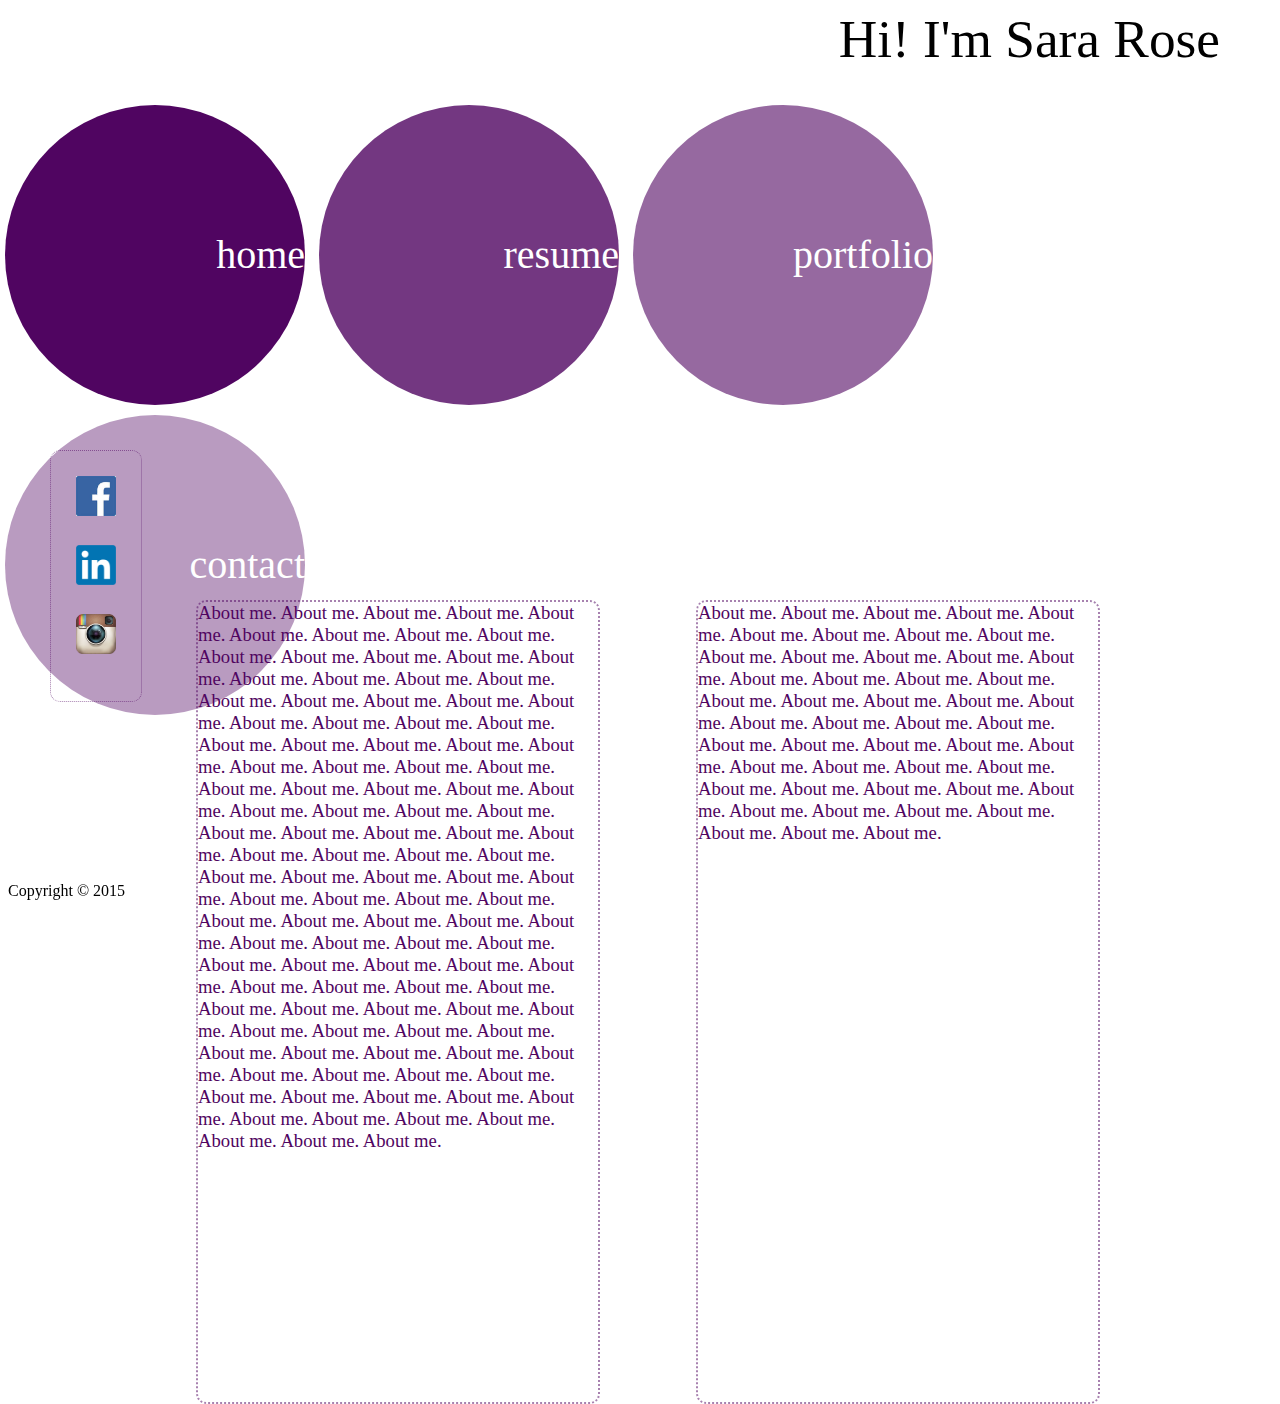
<file: index.html>
<!DOCTYPE html>
<html>
<head>
	<title>SPersonal Site</title>
	<link rel="stylesheet" href="CSS/custom.css">
</head>
<body>
	
			<div id="title">Hi! I'm Sara Rose </div>
			
		</div>
		<nav>
			
				<a href="index.html"><div class="circle" id="circle1" id="font">home</div></a>

  				<a href="resume.html"><div class="circle" id="circle2" id="font">resume</div></a>

  				<a href="portfolio.html"><div class="circle" id="circle3" id="font">portfolio</div></a>

  				<a href="contact.html"><div class="circle" id="circle4" id="font">contact</div></a>
		</nav>
		<section id="sidebar">
			<div>
				<a href="https://www.facebook.com/" target="_blank" id="socialMedia"><img src="Images/fb.jpg" width="40px" height="40px"></a>
				<a href="https://www.linkedin.com/" target="_blank" id="socialMedia"><img src="Images/li.jpg" width="40px" height="40px"></a>
				<a href="https://instagram.com/" target="_blank" id="socialMedia"><img src="Images/insta.jpg" width="40px" height="40px"></a>
			</div>
		</section>

		<section id="mainArea">
			<div id="column1">
				About me. About me. About me. About me. About me. About me. About me. About me. About me. About me. About me. About me. About me. About me. About me. About me. About me. About me. About me. About me. About me. About me. About me. About me. About me. About me. About me. About me. About me. About me. About me. About me. About me. About me. About me. About me. About me. About me. About me. About me. About me. About me. About me. About me. About me. About me. About me. About me. About me. About me. About me. About me. About me. About me. About me. About me. About me. About me. About me. About me. About me. About me. About me. About me. About me. About me. About me. About me. About me. About me. About me. About me. About me. About me. About me. About me. About me. About me. About me. About me. About me. About me. About me. About me. About me. About me. About me. About me. About me. About me. About me. About me. About me. About me. About me. About me. About me. About me. About me. About me. About me. About me. About me. About me. About me. About me. About me. About me. About me. About me. About me. 
			</div>
			<div id="column2">
				About me. About me. About me. About me. About me. About me. About me. About me. About me. About me. About me. About me. About me. About me. About me. About me. About me. About me. About me. About me. About me. About me. About me. About me. 
				About me. About me. About me. About me. About me. About me. About me. About me. About me. About me. About me. About me. About me. About me. About me. About me. About me. About me. About me. About me. About me. About me. About me. About me. 
		</section>

		<footer>
			Copyright &copy; 2015
		</footer>
	

</body>
</html>
</file>
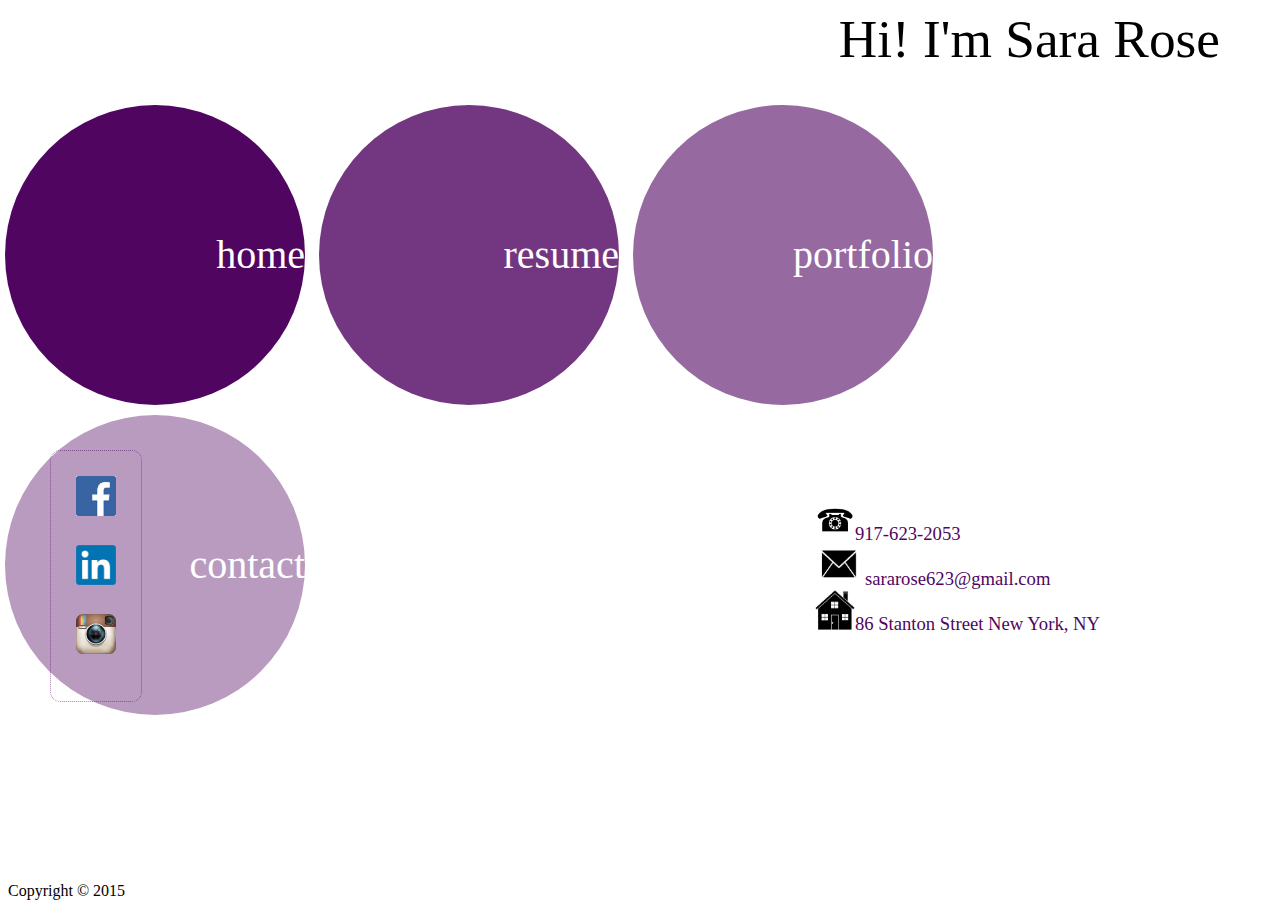
<file: contact.html>
<!DOCTYPE html>
<html>
<head>
	<title>SPersonal Site</title>
	<link rel="stylesheet" href="CSS/custom.css">
</head>
<body>
	
			<div id="title">Hi! I'm Sara Rose </div>
			
		</div>
		<nav>
			
				<a href="index.html"><div class="circle" id="circle1" id="font">home</div></a>

  				<a href="resume.html"><div class="circle" id="circle2" id="font">resume</div></a>

  				<a href="portfolio.html"><div class="circle" id="circle3" id="font">portfolio</div></a>

  				<a href="contact.html"><div class="circle" id="circle4" id="font">contact</div></a>
		</nav>
		<section id="sidebar">
			<div>
				<a href="https://www.facebook.com/" target="_blank" id="socialMedia"><img src="Images/fb.jpg" width="40px" height="40px"></a>
				<a href="https://www.linkedin.com/" target="_blank" id="socialMedia"><img src="Images/li.jpg" width="40px" height="40px"></a>
				<a href="https://instagram.com/" target="_blank" id="socialMedia"><img src="Images/insta.jpg" width="40px" height="40px"></a>
			</div>
		</section>

		<section id="mainArea">
			<div id="contact">
				<img src="Images/phone.png"  width="40px" height="40px">917-623-2053
				<br>
				<img src="Images/email.gif" width="50px" height="40px">sararose623@gmail.com
				<br>
				<img src="Images/home.png" width="40px" height="40px">86 Stanton Street New York, NY
			</div>
		</section>

		<footer>
			Copyright &copy; 2015
		</footer>
	

</body>
</html>
</file>
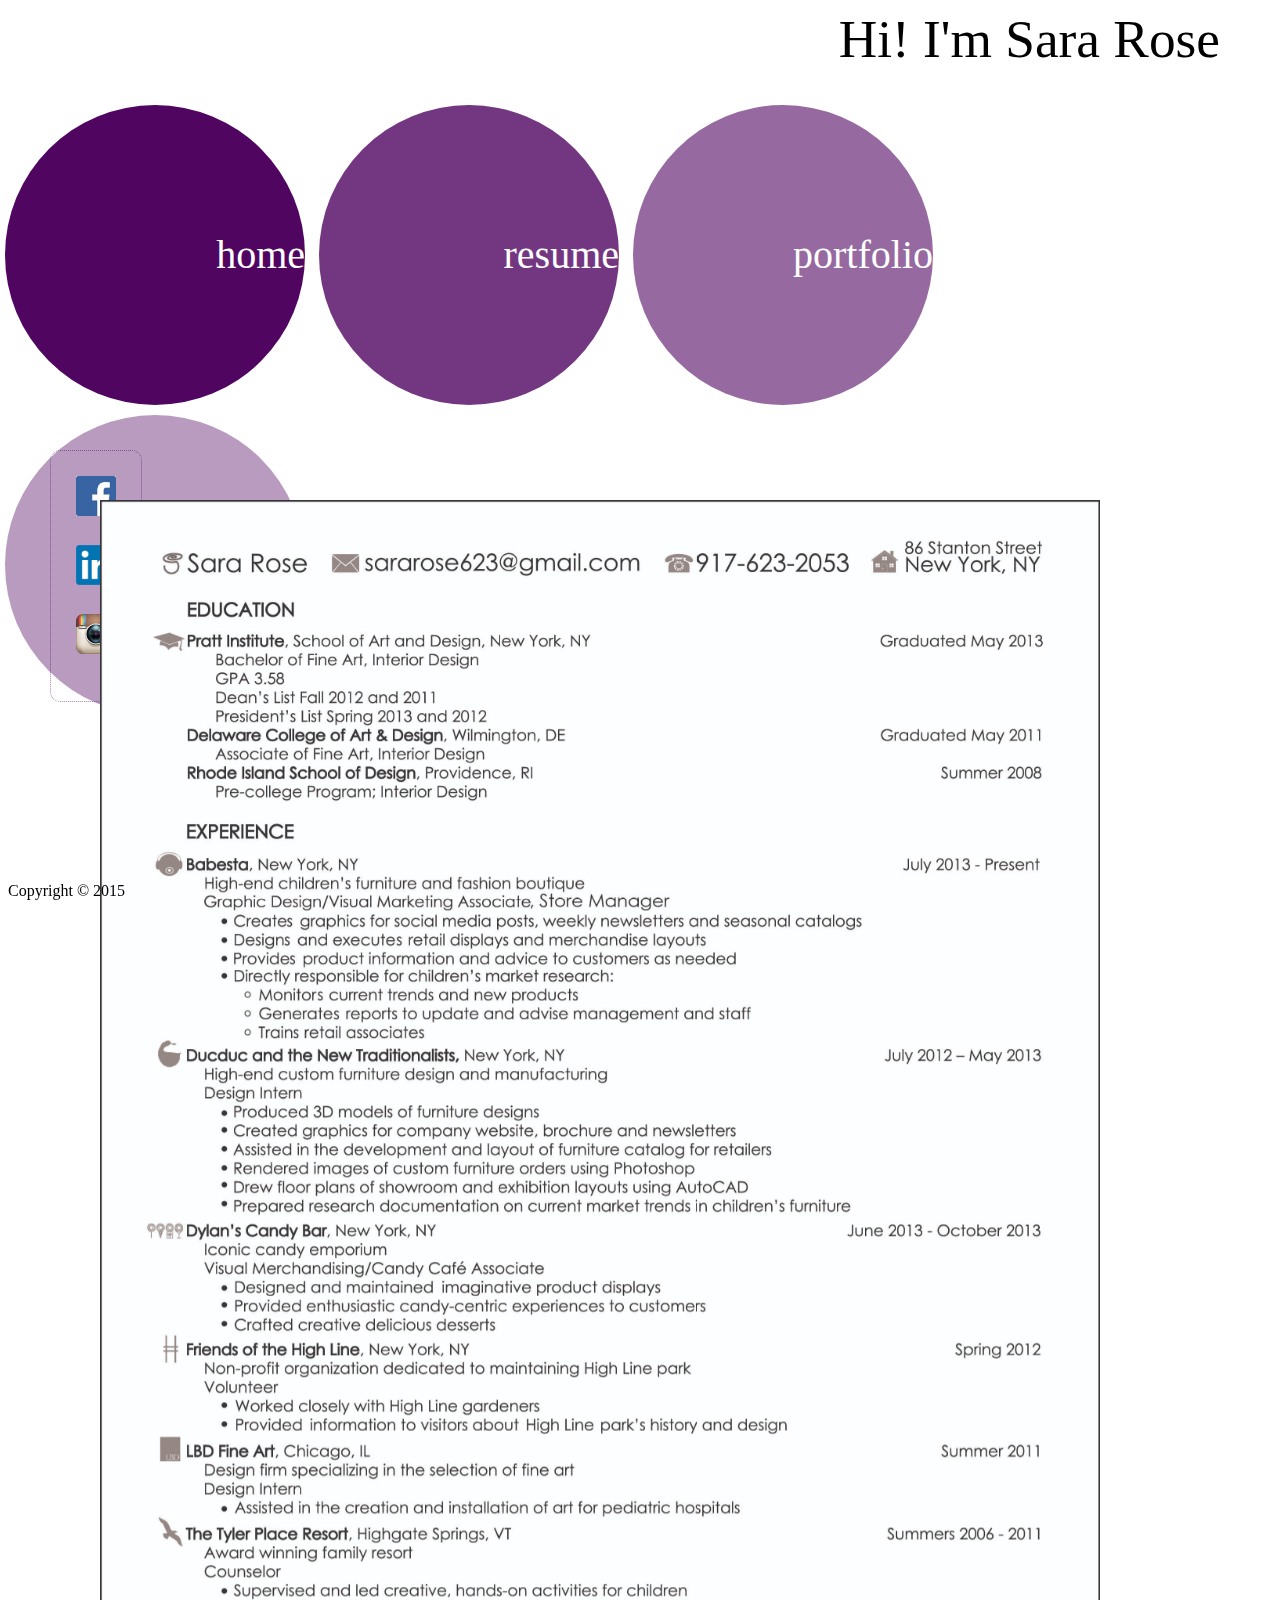
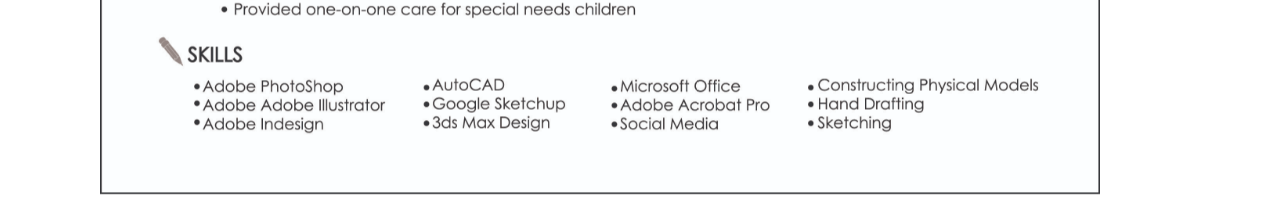
<file: resume.html>
<!DOCTYPE html>
<html>
<head>
	<title>SPersonal Site</title>
	<link rel="stylesheet" href="CSS/custom.css">
</head>
<body>
	
			<div id="title">Hi! I'm Sara Rose </div>
			
		</div>
		<nav>
			
				<a href="index.html"><div class="circle" id="circle1" id="font">home</div></a>

  				<a href="resume.html"><div class="circle" id="circle2" id="font">resume</div></a>

  				<a href="portfolio.html"><div class="circle" id="circle3" id="font">portfolio</div></a>

  				<a href="contact.html"><div class="circle" id="circle4" id="font">contact</div></a>
		</nav>
		<section id="sidebar">
			<div>
				<a href="https://www.facebook.com/" target="_blank" id="socialMedia"><img src="Images/fb.jpg" width="40px" height="40px"></a>
				<a href="https://www.linkedin.com/" target="_blank" id="socialMedia"><img src="Images/li.jpg" width="40px" height="40px"></a>
				<a href="https://instagram.com/" target="_blank" id="socialMedia"><img src="Images/insta.jpg" width="40px" height="40px"></a>
			</div>
		</section>

		<section id="mainArea">
			<img src="Images/resume.jpg" width="1000px">
		</section>

		<footer>
			Copyright &copy; 2015
		</footer>
	

</body>
</html>
</file>
<file: CSS/custom.css>
body{
	
}


#title{
	position: absolute;
	right: 60px;
	font-size: 40pt;
	font-family: century gothic;
}


#mainArea{
	margin-left: 700px;
	margin-right: 30px;
}

nav{
	position: absolute;
	top: 100px;
	right: 50px;
	
}
	.circle {
      display: inline-block;
   	  width: 300px;
      height: 300px;
      border-radius:150px;
      margin: 5px;
      color: white;
      font-family: century gothic;
      font-size: 30pt;
      text-align: right;
      line-height: 300px;

    }

     #font{
     	position: absolute;
     	right: 50px;
     	bottom:100px;
     }
     
   
	#circle1{
		background-color: rgba(80,5,97,1);
	}
	#circle2{
		background-color: rgba(80,5,97,.8);
		
	
	}
	#circle3{
		background-color: rgba(80,5,97,.6);
		
		
	}
	#circle4{
		background-color: rgba(80,5,97,.4);
		
		
	}

 	nav a div:hover{
 	color: black;
 	cursor: crosshair;
}

#sidebar{
	position: fixed;
	top: 50%;
	left: 50px;
	width:90px;
	height:250px;
	border: dotted 1px rgba(80,5,97,.5);
	border-radius: 10px;
}

#socialMedia{
	display: block;
	position: relative;
	margin: 25px;

}	

#mainArea{
	position: absolute;
	right: 150px;
	top: 500px;
	border:solid 0px;
	font-family: century gothic;
	font-size: 14pt;
	color: rgb(80,5,97);
}

#column1{
	position: absolute;
	top: 100px;
	right: 500px;
	width: 400px;
	height: 800px;
	border: dotted 2px rgba(80,5,97,.5);
	border-radius: 10px;
}

#column2{
	position: absolute;
	top: 100px;
	right: 0px;
	width: 400px;
	height: 800px;
	border: dotted 2px rgba(80,5,97,.5);
	border-radius: 10px;
}

.gallery{
	display: inline-block;
	width: 30%;
	margin: 15px;


}

#contact{
	font-family: century gothic;
	font-size: 14pt;
	color: rgb(80,5,97);
}
footer{
	position: absolute;
	bottom: 0;

}
</file>
